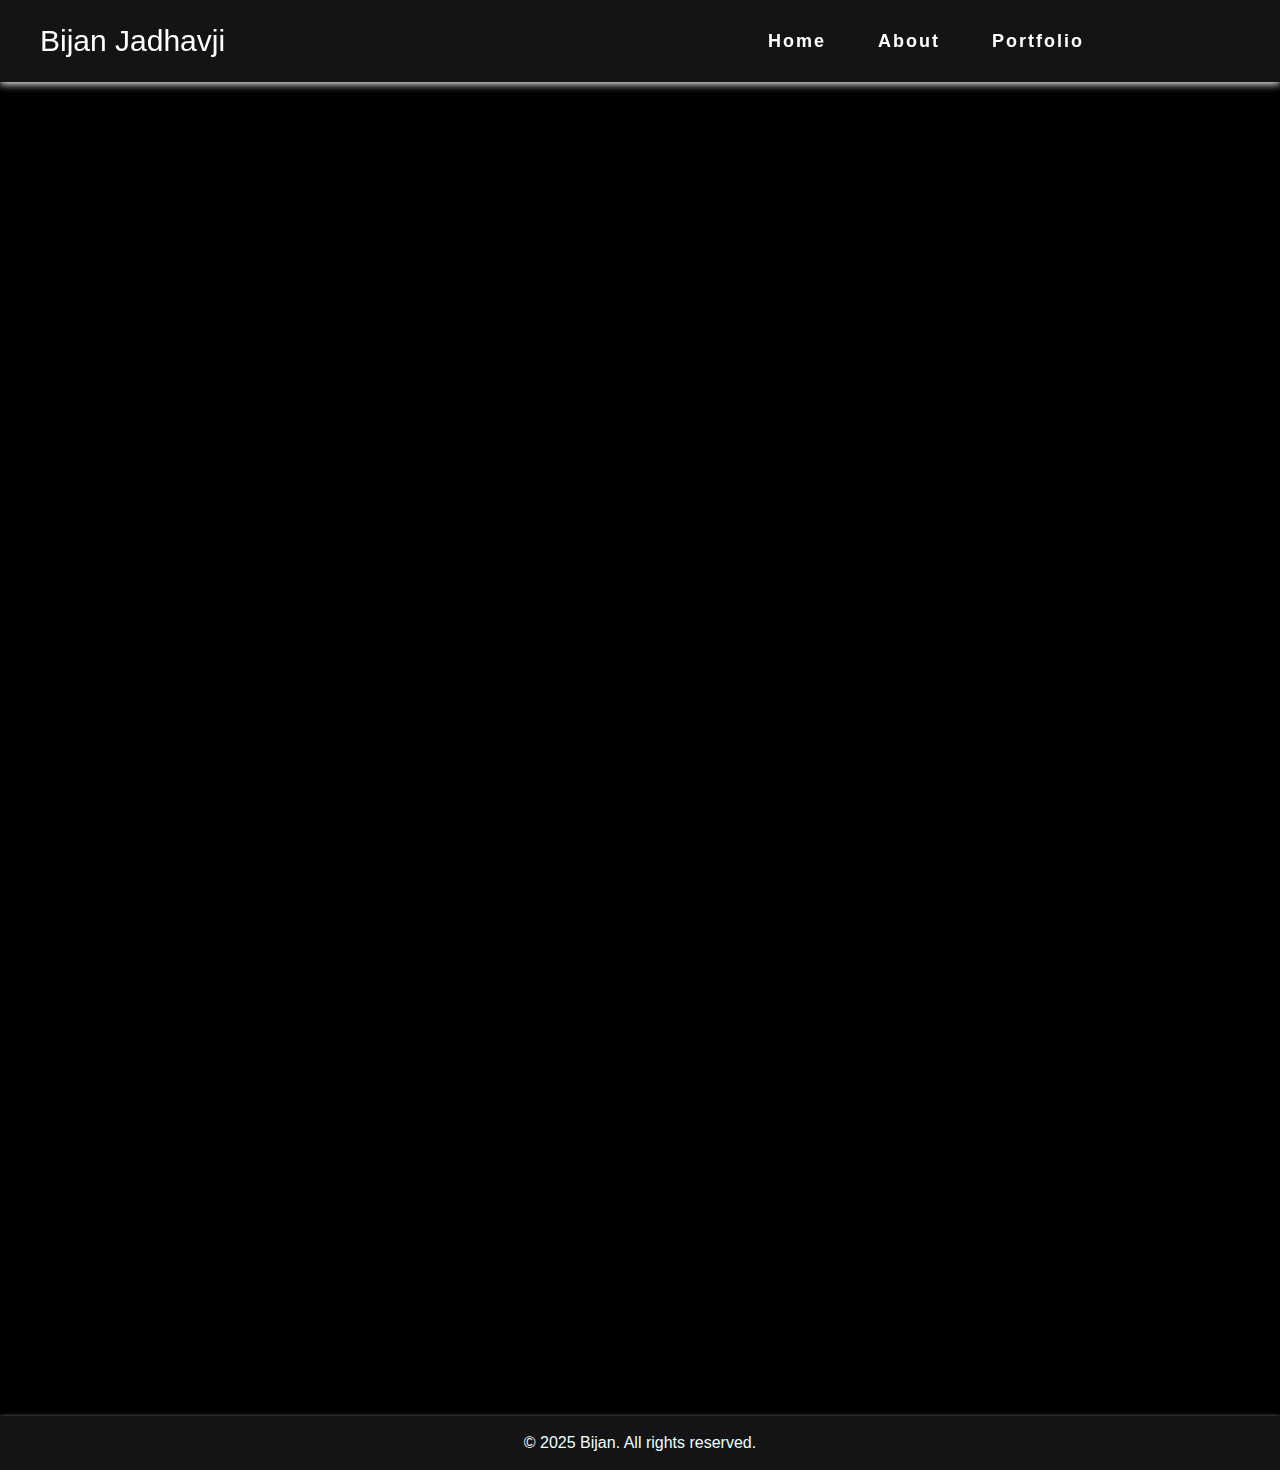
<file: index.html>
<!DOCTYPE html>
<html lang="en">
  <head>
    <meta charset="UTF-8" />
    <meta name="viewport" content="width=device-width, initial-scale=1.0" />
    <link rel="preconnect" href="https://fonts.googleapis.com" />
    <link rel="preconnect" href="https://fonts.gstatic.com" crossorigin />
    <link
      href="https://fonts.googleapis.com/css2?family=Bodoni+Moda+SC:ital,opsz,wght@0,6..96,400..900;1,6..96,400..900&family=Quicksand:wght@300..700&display=swap"
      rel="stylesheet"
    />
    <link rel="stylesheet" href="./styles.css" />
    <title>Bijan</title>
  </head>
  <body>
    <header>
      <h1>Bijan Jadhavji</h1>
      <nav>
        <ul>
          <li><a href="#">Home</a></li>
          <li><a href="./about.html">About</a></li>
          <li><a href="./portfolio.html">Portfolio</a></li>
        </ul>
      </nav>
    </header>
    <main>
      <section class="intro">
        <div class="intro-content">
          <div class="intro-text">
            <p>"Ad astra per aspera"</p>
            <p>"To the stars through hardships"</p>
          </div>
          <img src="/images/bijcher.jpg" alt="Me and my dog Cher" />
        </div>
      </section>
    </main>

    <!-- <section class="features">
        <h2>Features</h2>
        <div class="feature-cards">
          <div class="card">Feature 1</div>
          <div class="card">Feature 2</div>
          <div class="card">Feature 3</div>
        </div>
      </section> ----- use on feature/portfolio branch-->

    <footer>
      <p>&copy; 2025 Bijan. All rights reserved.</p>
    </footer>

    <script>
      window.addEventListener("scroll", function () {
        const header = document.querySelector("header");
        header.classList.toggle("scrolled", window.scrollY > 50);
      });
    </script>
  </body>
</html>
</file>
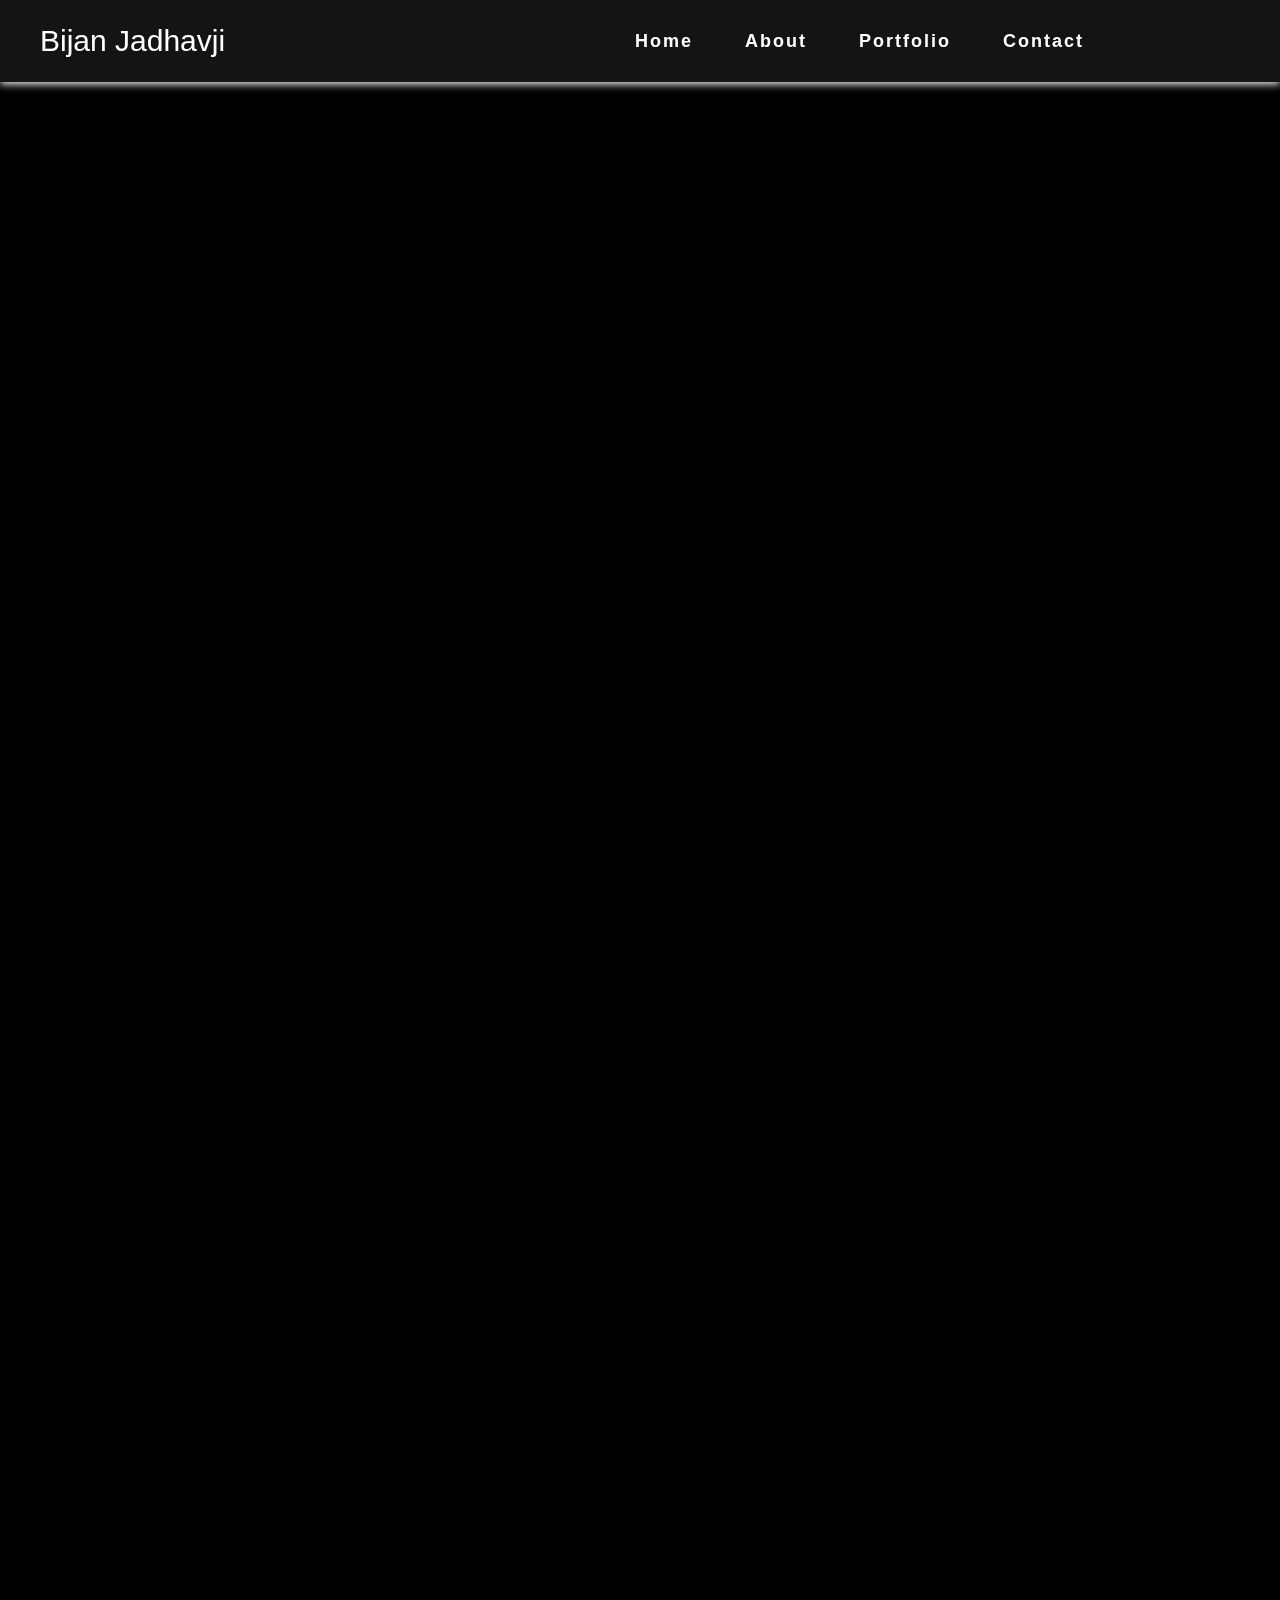
<file: about.html>
<!DOCTYPE html>
<html lang="en">
  <head>
    <meta charset="UTF-8" />
    <meta name="viewport" content="width=device-width, initial-scale=1.0" />
    <link rel="preconnect" href="https://fonts.googleapis.com" />
    <link rel="preconnect" href="https://fonts.gstatic.com" crossorigin />
    <link
      href="https://fonts.googleapis.com/css2?family=Bodoni+Moda+SC:ital,opsz,wght@0,6..96,400..900;1,6..96,400..900&family=Quicksand:wght@300..700&display=swap"
      rel="stylesheet"
    />
    <link rel="stylesheet" href="./styles.css" />
    <title>Bijan</title>
  </head>
  <body class="about-page">
    <header>
      <h1>Bijan Jadhavji</h1>
      <nav>
        <ul>
          <li><a href="./index.html">Home</a></li>
          <li><a href="#">About</a></li>
          <li><a href="./portfolio.html">Portfolio</a></li>
          <li><a href="./contact.html">Contact</a></li>
        </ul>
      </nav>
    </header>

    <main>
      <section class="intro">
        <div class="intro-content">
          <div class="intro-text">
            <p>Hello there! I’m Bijan. Let me tell you a bit about me...</p>
            <p>I was born and raised in Los Angeles, but I currently reside in Chicago.</p>
            <p>I have a ton of interests and passions, most of which have carried over into my adulthood from my adolescence.</p>
            <p>I like to consider myself a huge history buff, but my first love has always been writing. I've been writing short stories, music, poems, and screenplays since I was in middle school.</p>
            <p>In college, I pursued those hobbies further and earned a creative writing certificate, got a short story published for the first time ever in 
              the local college newspaper, and filmed a handful of short films - one of which earned me my first ever film festival win!
            <p>Personally, I think it's important to nurture the child you once were. Everyone owes it to themselves to at least try to accomplish
              a childhood goal. Small, personal accomplishments like these keep my fire lit. I never cared about fame, my intent has always been to prove myself to myself.</p>
            <p>That same mentality and curiosity has allowed me to open new doors and explore the world around me time and again.</p>
          </div>
          <div class="intro-image">
          <img src="https://bij27.github.io/personal-website/images/me camera.JPG" alt="Me and my camera" />
        </div>
      </section>
    </main>

    <script>
      window.addEventListener("scroll", function () {
        const header = document.querySelector("header");
        header.classList.toggle("scrolled", window.scrollY > 50);
      });
    </script>
  </body>
</html>
</file>
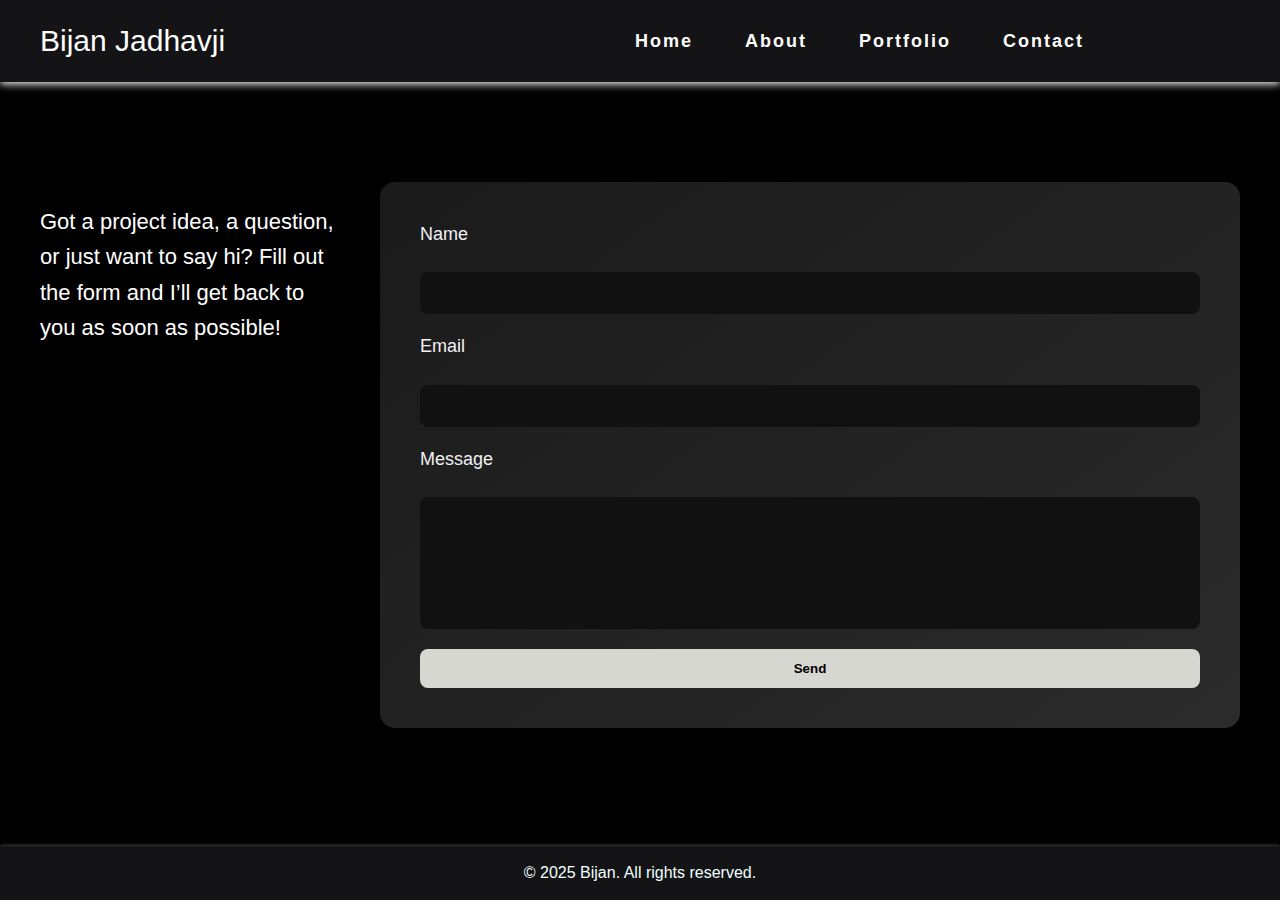
<file: contact.html>
<!DOCTYPE html>
<html lang="en">
  <head>
    <meta charset="UTF-8" />
    <meta name="viewport" content="width=device-width, initial-scale=1.0" />
    <link rel="preconnect" href="https://fonts.googleapis.com" />
    <link rel="preconnect" href="https://fonts.gstatic.com" crossorigin />
    <link
      href="https://fonts.googleapis.com/css2?family=Bodoni+Moda+SC:ital,opsz,wght@0,6..96,400..900;1,6..96,400..900&family=Quicksand:wght@300..700&display=swap"
      rel="stylesheet"
    />
    <link rel="stylesheet" href="./styles.css" />
    <title>Contact - Bijan</title>
  </head>
  <body>
    <header>
      <h1>Bijan Jadhavji</h1>
      <nav>
        <ul>
          <li><a href="./index.html">Home</a></li>
          <li><a href="./about.html">About</a></li>
          <li><a href="./portfolio.html">Portfolio</a></li>
          <li><a href="#">Contact</a></li>
        </ul>
      </nav>
    </header>

    <main>
      <section class="contact-section">
        <div class="contact-container">
          <div class="contact-blurb">
            <p>
              Got a project idea, a question, or just want to say hi? Fill out the form and I’ll get back to you as soon as possible!
            </p>
          </div>
          <form class="contact-form">
            <label for="name">Name</label>
            <input type="text" id="name" name="name" required />

            <label for="email">Email</label>
            <input type="email" id="email" name="email" required />

            <label for="message">Message</label>
            <textarea id="message" name="message" rows="6" required></textarea>

            <button type="submit">Send</button>
          </form>
        </div>
      </section>
    </main>

    <footer>
      <p>&copy; 2025 Bijan. All rights reserved.</p>
    </footer>

    <script>
      window.addEventListener("scroll", function () {
        const header = document.querySelector("header");
        header.classList.toggle("scrolled", window.scrollY > 50);
      });
    </script>
  </body>
</html>
</file>
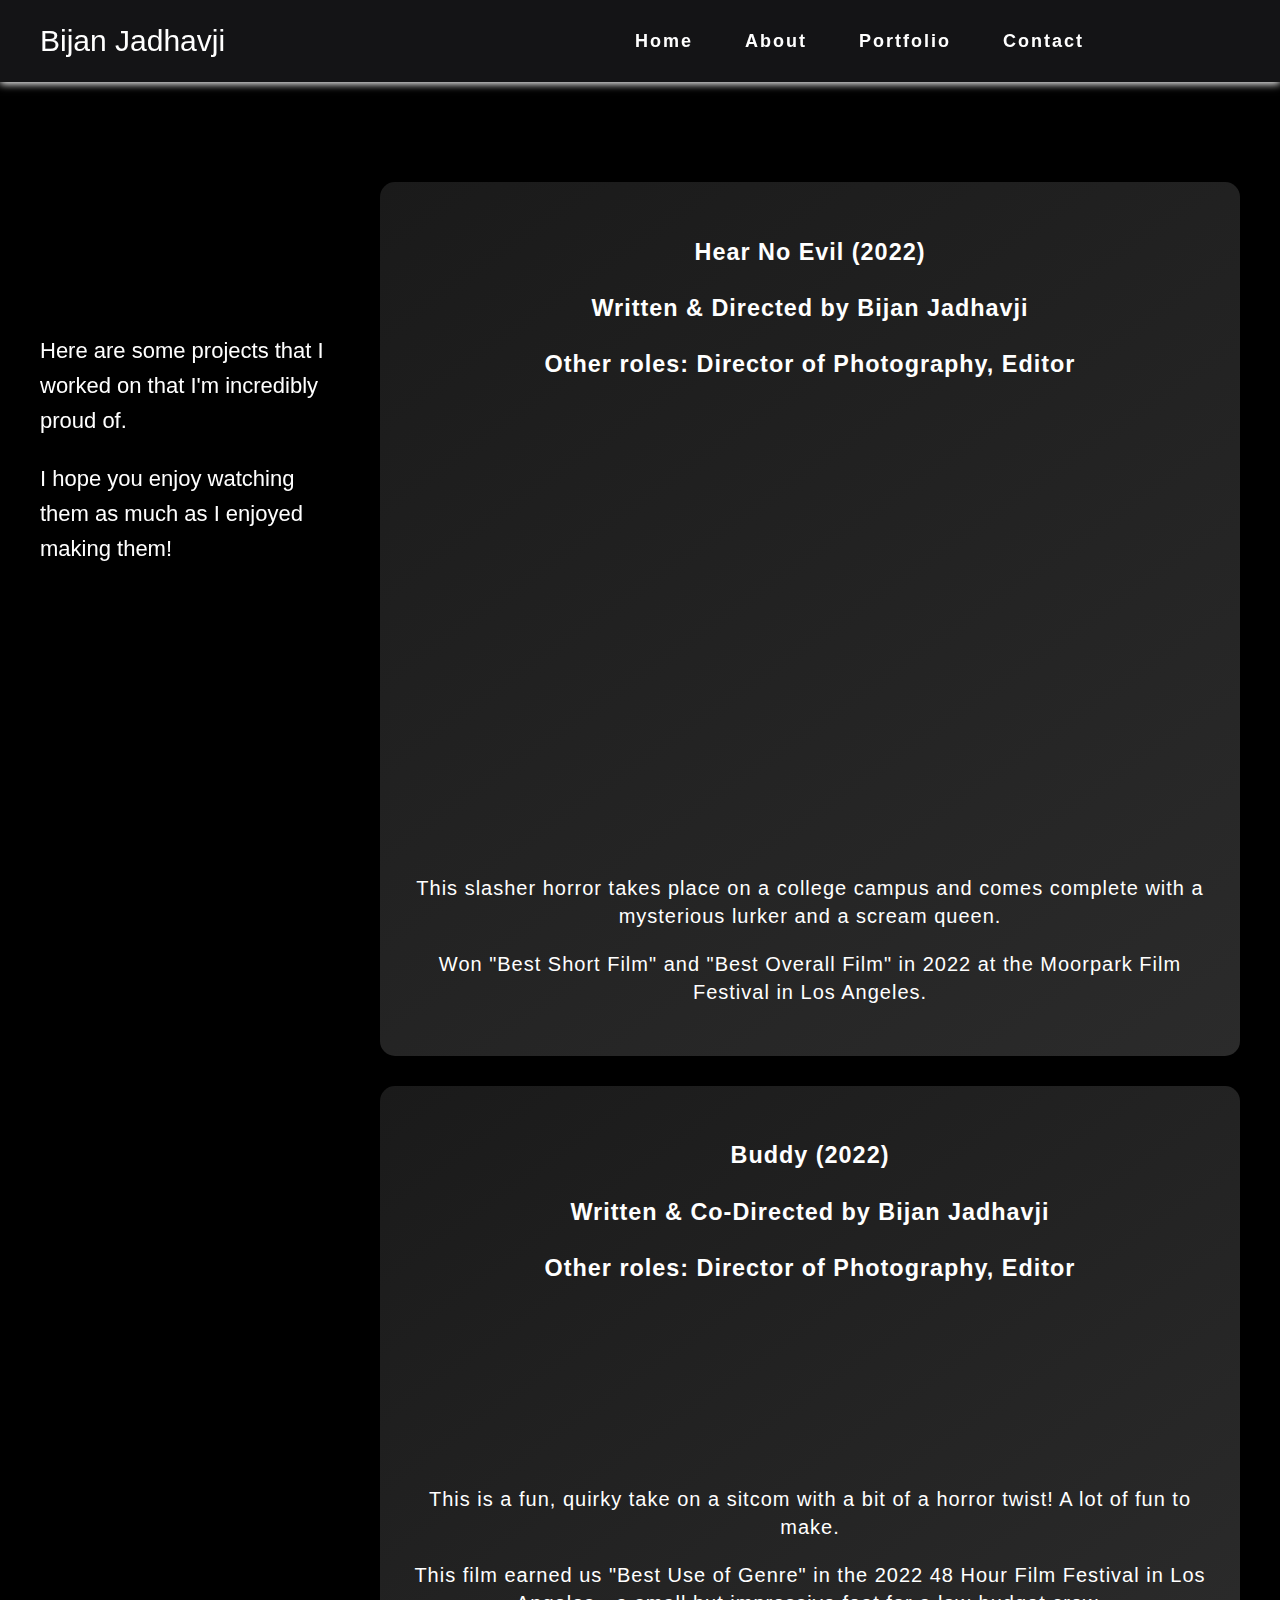
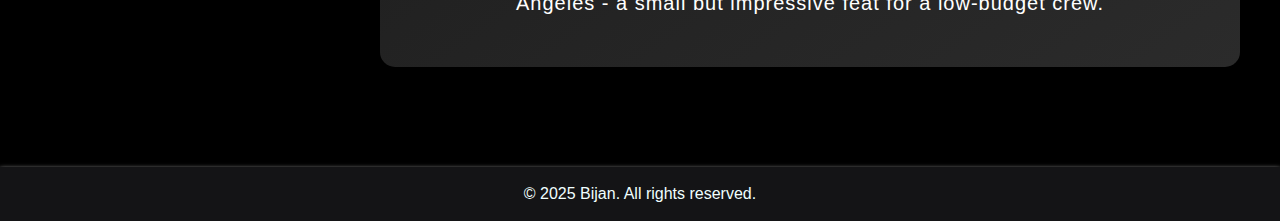
<file: portfolio.html>
<!DOCTYPE html>
<html lang="en">
  <head>
    <meta charset="UTF-8" />
    <meta name="viewport" content="width=device-width, initial-scale=1.0" />
    <link rel="preconnect" href="https://fonts.googleapis.com" />
    <link rel="preconnect" href="https://fonts.gstatic.com" crossorigin />
    <link
      href="https://fonts.googleapis.com/css2?family=Bodoni+Moda+SC:ital,opsz,wght@0,6..96,400..900;1,6..96,400..900&family=Quicksand:wght@300..700&display=swap"
      rel="stylesheet"
    />
    <link rel="stylesheet" href="./styles.css" />
    <title>Bijan</title>
  </head>
  <body>
    <header>
      <h1>Bijan Jadhavji</h1>
      <nav>
        <ul>
          <li><a href="./index.html">Home</a></li>
          <li><a href="./about.html">About</a></li>
          <li><a href="#">Portfolio</a></li>
          <li><a href="./contact.html">Contact</a></li>
        </ul>
      </nav>
    </header>
    <main>
      <section class="portfolio">
        <div class="portfolio-content">
          <div class="portfolio-blurb">
            <p>
              Here are some projects that I worked on that I'm incredibly proud
              of.
            </p>
            <p>
              I hope you enjoy watching them as much as I enjoyed making them!
            </p>
          </div>
          <div class="portfolio-cards">
            <div class="card">
              <h3>Hear No Evil (2022)</h3>
              <h3>Written & Directed by Bijan Jadhavji</h3>
              <h3>Other roles: Director of Photography, Editor</h3>
    
              <div class="video-container">
                <iframe
                  src="https://www.youtube.com/embed/1B7CzhJOHSo?si=h79iWTBRwtXLznSl"
                  title="YouTube video player"
                  frameborder="0"
                  allow="accelerometer; autoplay; clipboard-write; encrypted-media; gyroscope; picture-in-picture; web-share"
                  referrerpolicy="strict-origin-when-cross-origin"
                  allowfullscreen
                ></iframe>
              </div>
              <p>
                This slasher horror takes place on a college campus and comes
                complete with a mysterious lurker and a scream queen.
              </p>

              <p>
                Won "Best Short Film" and "Best Overall Film" in 2022 at the
                Moorpark Film Festival in Los Angeles.
              </p>
            </div>
            <div class="card">
              <h3>Buddy (2022)</h3>
              <h3>Written & Co-Directed by Bijan Jadhavji</h3>
              <h3>Other roles: Director of Photography, Editor</h3>
              <div>
                <iframe
                  src="https://www.youtube.com/embed/yIWa1K6_qIc?si=KvcZqSBl9Yzs_ozZ"
                  title="YouTube video player"
                  frameborder="0"
                  allow="accelerometer; autoplay; clipboard-write; encrypted-media; gyroscope; picture-in-picture; web-share"
                  referrerpolicy="strict-origin-when-cross-origin"
                  allowfullscreen
                ></iframe>
              </div>
              <p>
                This is a fun, quirky take on a sitcom with a bit of a horror
                twist! A lot of fun to make.
              </p>
              <p>
                This film earned us "Best Use of Genre" in the 2022 48 Hour Film
                Festival in Los Angeles - a small but impressive feat for a
                low-budget crew.
              </p>
            </div>
          </div>
        </div>
      </section>
    </main>
    <footer>
      <p>&copy; 2025 Bijan. All rights reserved.</p>
    </footer>

    <script>
      window.addEventListener("scroll", function () {
        const header = document.querySelector("header");
        header.classList.toggle("scrolled", window.scrollY > 50);
      });
    </script>
  </body>
</html>
</file>
<file: styles.css>
body {
  display: flex;
  flex-direction: column;
  margin: 0;
  padding: 0;
  line-height: 1.4;
  font-family: "Poiret One", sans-serif;
  font-weight: 100;
  font-style: normal;
  color: azure;
  background-color: #000000;
}

html, body {
  height: 100%;
  margin: 0;
}

header {
  display: flex;
  justify-content: space-between;
  align-items: center;
  position: sticky;
  top: 0;
  z-index: 1000;
  transition: all 0.3s ease;
  padding-left: 40px;
  padding-right: 40px;
  background-color: #1b1a1dc1;
  box-shadow: 0px 2px 8px rgb(255, 255, 255);
}

header.scrolled {
  background-color: rgba(0, 0, 0, 0.785);
  padding: 10px 10px;
}

nav ul {
  display: flex;
  gap: 20px;
  list-style: none;
  margin: 0;
  padding-right: 140px;
  font-size: 18px;
  letter-spacing: 2px;
  font-weight: 100;
  font-style: normal;
}

nav a {
  text-decoration: none;
  color: white;
  font-weight: bold;
}

nav ul li a {
  padding: 8px 16px;
  border-radius: 8px;
  transition: background 0.3s ease, color 0.3s ease;
  display: inline-block;
  transition: transform 0.2s ease, color 0.2s ease;
  
}

nav ul li a:hover {
  background: rgb(213, 215, 215);
  color: rgb(250, 247, 247);
  transform: scale(1.1);
  color: rgb(245, 255, 255);
}


main {
  padding: 50px 0px;
  flex: 1;
}

h1 {
  font-size: 30px;
  color: white;git 
  letter-spacing: 2px;
  font-weight: 100;
  font-style: normal;
}

.intro-content {
  display: flex;
  align-items: center;
  justify-content: space-between;
  gap: 40px;
  flex-wrap: wrap;
  margin-top: 20px;
  align-items: flex-start;
  position:relative;
  padding-right: 220px;
  padding-left: 400px;
  margin-left: 0px;
 
}

.intro-content img {
  max-width: 400px;
  width: 100%;
  border-radius: 15px;
  box-shadow: 0 4px 15px black;
  transition: transform 0.3s ease, box-shadow 0.3s ease;
}


.intro-content img:hover {
  transform: scale (1.05);
  box-shadow: 0 6px 40px #ffee00;
}

.intro-content p {
  font-size: 60px;
  font-family: "Bodoni Moda SC", serif;
  display: flex;
  flex-wrap:wrap;
  font-style: italic;
  padding: 10px;
  color: white;
  text-shadow: 0 0 10px #ffee00;
  color: white;
}


.intro-image img {
  max-width: 400px;
  width: 100%;
  border-radius: 15px;
  box-shadow: 0 4px 15px white;
}


.about-page .intro-text p {
  font-size: 25px;
  line-height: 1.6;
  margin-bottom: 15px;
  color: rgb(237, 240, 240);
  font-family: "Poiret One", sans-serif;
}

.intro-text {
  flex: 1;
  max-width: 600px;
}

.about-page .intro-content {
  display: flex;
  gap: 40px;
  position: relative;
}

.about-page .intro-text {
  flex: 1;
  max-width: 600px;
}

@keyframes fadeInUp {
  from {
    opacity: 0;
    transform: translateY(30px); 
  }
  to {
    opacity: 1;
    transform: translateY(0);   
  }
}


.about-page .intro-image {
    position: sticky;
    top: 130px; 
    flex-shrink: 0;
    width: 400px;
}

.about-page .intro-text {
  animation: fadeInUp 0.8s ease forwards;
  animation-delay: 0.2s; 
  opacity: 0;
}

.about-page .intro-content img {
  animation: fadeInUp 0.8s ease forwards;
  animation-delay: 0.7s; 
  opacity: 0;
}

.intro-text {
  animation: fadeInUp 0.8s ease forwards;
  animation-delay: 0.7s; 
  opacity: 0;
}

.intro-content img {
  animation: fadeInUp 0.8s ease forwards;
  animation-delay: 0.2s; 
  opacity: 0;
}


.feature-cards {
  display: grid;                      
  grid-template-columns: repeat(auto-fit, minmax(250px, 1fr));
  gap: 30px;
  margin: 40px auto;
  max-width: 1200px;                   
  padding: 20px;
}

.card:hover {
  transform: translateY(-10px) scale(1.05);
  box-shadow: 0 8px 25px #ffee00;
  background: linear-gradient(145deg, #2b2b2b, #1a1a1a);
}

.card {
  background: linear-gradient(145deg, #1a1a1a, #2b2b2b);
  padding: 40px 20px;
  text-align: center;
  border-radius: 15px;
  box-shadow: 0 4px 15px rgba(0, 0, 0, 0.6);
  color: white;
  font-family: "Poiret One", sans-serif;
  font-size: 20px;
  letter-spacing: 1px;
  transition: transform 0.3s ease, box-shadow 0.3s ease, background 0.3s ease;
}

.portfolio-content {
  display: flex;
  gap: 40px;
  max-width: 1200px;
  margin: 50px auto;
  position: relative;
  min-height: 100vh;
}

.portfolio-blurb {
  position: sticky;
  top: 50%;                  
  transform: translateY(-50%);
  flex: 0 0 300px;           
  font-family: "Poiret One", sans-serif;
  font-size: 22px;
  line-height: 1.6;
  color: white;
  align-self: flex-start;
}


.portfolio-cards {
  flex: 1;
  display: flex;
  flex-direction: column;   
  gap: 30px;
}


.portfolio-cards .card {
  background: linear-gradient(145deg, #1a1a1a, #2b2b2b);
  padding: 30px;
  border-radius: 15px;
  box-shadow: 0 4px 15px rgba(0,0,0,0.6);
  color: white;
  transition: transform 0.3s ease, box-shadow 0.3s ease;
  font-family: "Poiret One", sans-serif;
  font-size: 20px;
}

.portfolio-cards .card:hover {
  transform: translateY(-10px) scale(1.03);
  box-shadow: 0 8px 25px #ffee00;
  background: linear-gradient(145deg, #2b2b2b, #1a1a1a);
}

footer {
  background-color: #1b1a1dc1;
  text-align: center;
  padding: 0px;
  margin: 0;
  box-shadow: 0 2px 5px rgb(255, 255, 255);
}

.video-container {
  position: relative;
  width: 100%;
  padding-bottom: 56.25%;
  height: 0;
  overflow: hidden;
  border-radius: 10px;
  margin-top: 15px;
}

.video-container iframe {
  position: absolute;
  top: 0;
  left: 0;
  width: 100%;
  height: 100%;
}

.contact-section {
  max-width: 1200px;
  margin: 50px auto;
  padding: 0 40px;
}

.contact-container {
  display: flex;
  gap: 40px;
  flex-wrap: wrap;
}

.contact-blurb {
  position: sticky;
  top: 100px;
  flex: 0 0 300px;
  font-family: "Poiret One", sans-serif;
  font-size: 22px;
  line-height: 1.6;
  color: white;
}

.contact-form {
  flex: 1;
  display: flex;
  flex-direction: column;
  gap: 20px;
  background: linear-gradient(145deg, #1a1a1a, #2b2b2b);
  padding: 40px;
  border-radius: 15px;
  box-shadow: 0 4px 15px rgba(0,0,0,0.6);
}

.contact-content {
  display: flex;
  gap: 40px;
  max-width: 1200px;
  margin: 50px auto;          
  position: relative;
  align-items: flex-start;   
}

.contact-form label {
  color: #eff0f5;
  font-family: "Poiret One", sans-serif;
  font-size: 18px;
  margin-bottom: 5px;
}

.contact-form input,
.contact-form textarea {
  padding: 12px 15px;
  border-radius: 8px;
  border: none;
  font-size: 16px;
  font-family: "Poiret One", sans-serif;
  background-color: #111;
  color: white;
  resize: none;
}

.contact-form input:focus,
.contact-form textarea:focus {
  outline: 2px solid #c9c9c1;
}

.contact-form button {
  background-color: #d7d7d2;
  color: #000;
  font-weight: bold;
  font-family: "Poiret One", sans-serif;
  padding: 12px 20px;
  border: none;
  border-radius: 8px;
  cursor: pointer;
  transition: all 0.3s ease;
}

.contact-form button:hover {
  background-color: #e4cc6b;
  transform: scale(1.05);
}

/* --------- Media Queries --------- */

@media (max-width: 900px) {
  .intro-content {
    flex-direction: column;
    padding-left: 40px;
    padding-right: 40px;
  }

  .intro-content img {
    max-width: 300px;
    margin: 20px 0;
  }

  .intro-text p {
    font-size: 40px;
  }

  .intro-image {
    position: relative;    
    top: auto;
    transform: none;
    margin: 20px 0;
  }

  .about-page .intro-image {
    position: relative;  
    top: auto;
    right: auto;
    transform: none;
    width: 70%;           
    margin: 0 auto 20px; 
  }

  .portfolio-content {
    flex-direction: column;
    padding: 0 20px;
  }

  .portfolio-blurb {
    position: relative;
    top: auto;
    transform: none;
    flex: none;
    margin-bottom: 30px;
  }

  .portfolio-cards {
    flex-direction: column;
    gap: 20px;
  }

  .contact-container {
    flex-direction: column;
  }

  .contact-blurb {
    position: relative;
    top: auto;
    transform: none;
    margin-bottom: 20px;
  }
}

@media (max-width: 600px) {
  nav ul {
    flex-direction: column;
    gap: 10px;
    padding-right: 0;
    text-align: center;
  }

  nav ul li a {
    padding: 6px 10px;
    font-size: 16px;
  }

  .intro-text p {
    font-size: 28px;
  }

  .intro-content img {
    max-width: 90%;
  }

  .about-page .intro-image {
    width: 90%;        
  }

  .portfolio-cards .card {
    padding: 20px 15px;
    font-size: 18px;
  }

  .contact-form {
    padding: 30px 20px;
  }

  .contact-form input,
  .contact-form textarea {
    font-size: 14px;
    padding: 10px 12px;
  }

  .contact-form button {
    font-size: 16px;
    padding: 10px 15px;
  }
}
</file>
